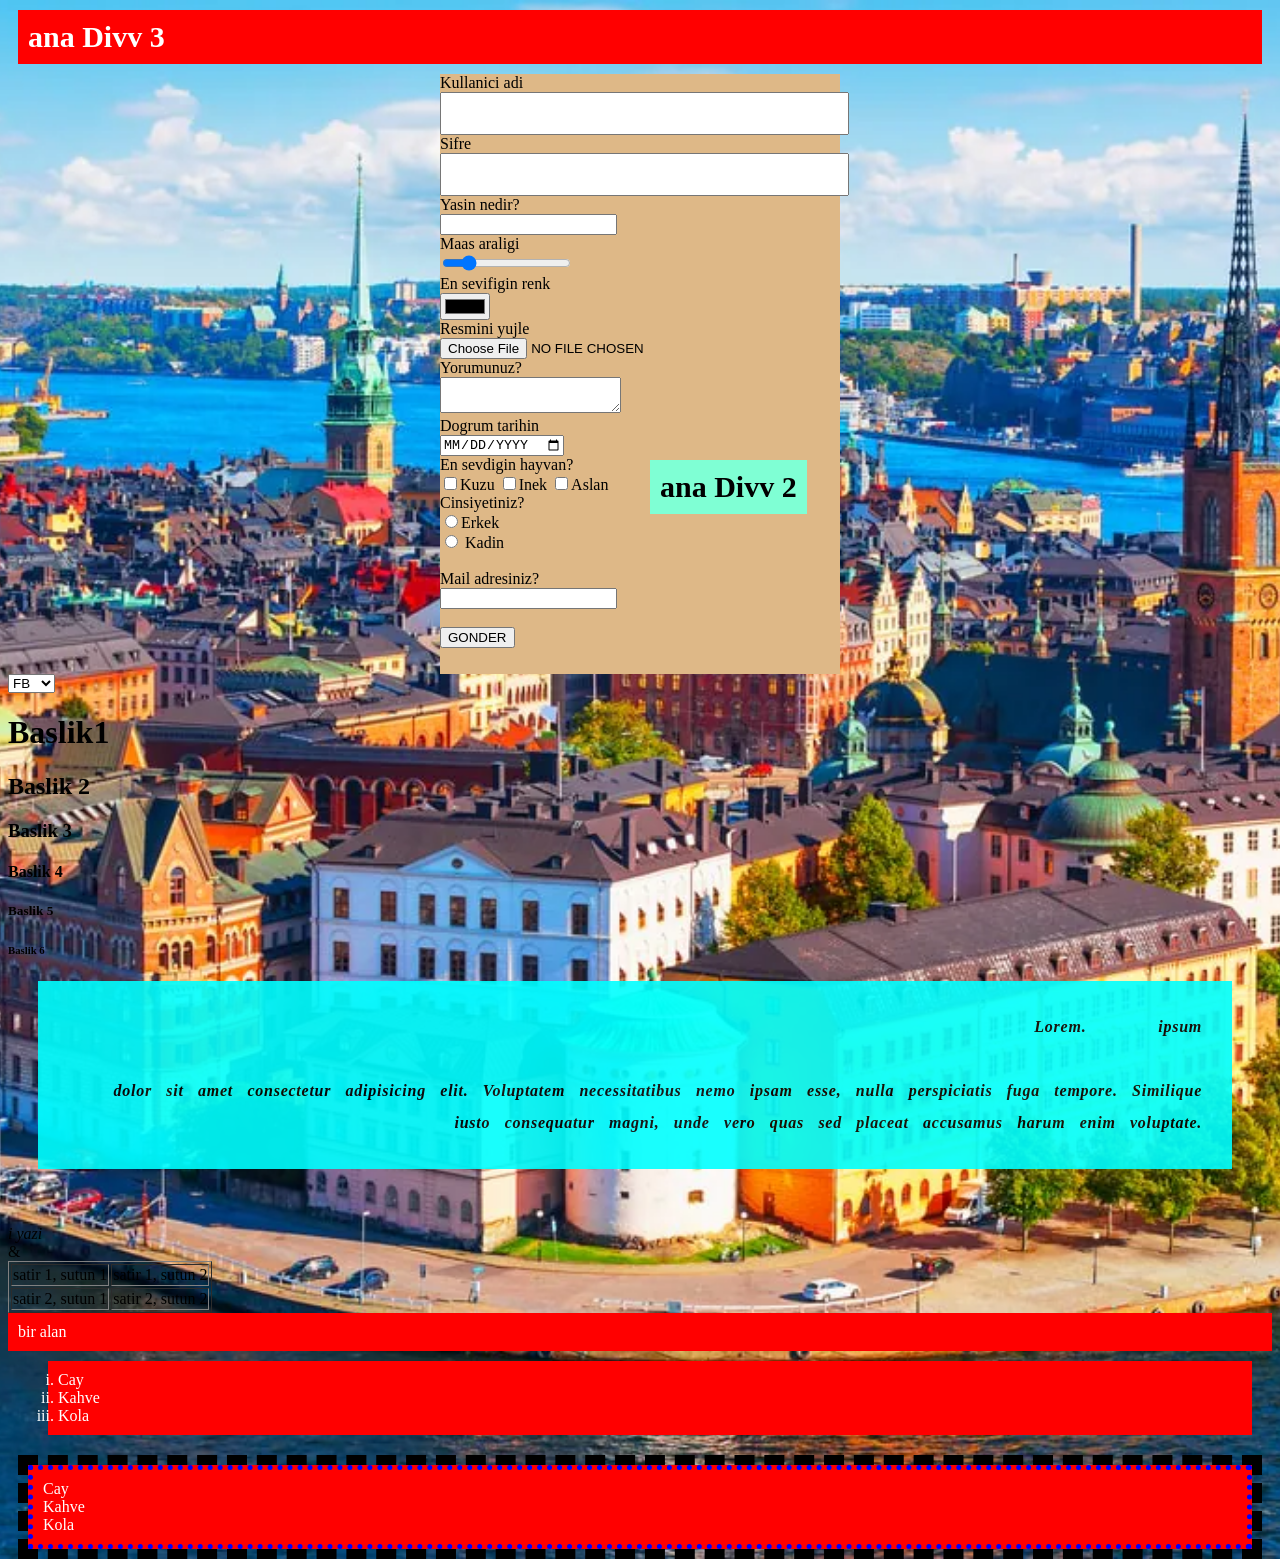
<file: 02DersHTMLveEtiketleri/index.html>
<!DOCTYPE html>
<html lang="en">

<head>
    <meta charset="UTF-8">
    <meta name="viewport" content="width=device-width, initial-scale=1.0">
    <title>Document</title>

    <link rel="stylesheet" href="stil.css">

    <style>
        /* img etiketine ozellikler verdik
        border ile etrafina cizgi cektik
        */
    </style>

</head>

<body>

    <!--bu resim gostermeyi saglar
    <img src="isvec.webp" alt="" width="300" id="resim1">
 -->

    <div id="id1">ana Divv 1</div>
     <div id="id2">ana Divv 2</div>

      <div id="id3">ana Divv 3</div>
    <form action="" style="background-color: burlywood;">
        Kullanici adi</br>
        <input type="text" class="sinif1"></br>
        Sifre </br>
        <input type="password" class="sinif1"></br>
        Yasin nedir?</br>
        <input type="number"></br>
        Maas araligi</br>
        <input type="range" min="1000" max="10000" value="2500"></br>
        En sevifigin renk</br>
        <input type="color"></br>
        Resmini yujle</br>
        <input type="file"></br>
        Yorumunuz?</br>
        <textarea name="" id=""></textarea></br>
        Dogrum tarihin</br>
        <input type="date"></br>
        En sevdigin hayvan?</br>
        <input type="checkbox">Kuzu
        <input type="checkbox">Inek
        <input type="checkbox">Aslan
        </br>

        Cinsiyetiniz?</br>
        <input type="radio" name="cins">Erkek</br>
        <input type="radio" name="cins"> Kadin</br>


        </br>Mail adresiniz?</br>
        <input type="email"></br></br>

        <input type="submit" value="Gonder">

    </form>

    <select name="" id="">
        <option value="">FB</option>
        <option value="">GS</option>
        <option value="">BJK</option>
    </select>


    <h1> Baslik1 </h1>
    <h2>Baslik 2</h2>
    <h3>Baslik 3</h3>
    <h4>Baslik 4</h4>
    <h5>Baslik 5</h5>
    <h6>Baslik 6</h6>

    <p>Lorem. &nbsp; &nbsp; ipsum </br> </br>
        dolor sit amet consectetur adipisicing elit. Voluptatem necessitatibus nemo ipsam esse, nulla perspiciatis fuga
        tempore. Similique iusto consequatur magni, unde vero quas sed placeat accusamus harum enim voluptate.</p>

    <a href="https://udemig.com/" target="_blank">Sirketimize git</a></br>

    <b>b yazi</b></br>
    <i>i yazi</i></br>
    &amp;</br>

    <table border="1">
        <tr>
            <td>satir 1, sutun 1</td>
            <td>satir 1, sutun 2</td>
        </tr>
        <tr>
            <td>satir 2, sutun 1</td>
            <td>satir 2, sutun 2</td>
        </tr>
    </table>

    <div style="background-color: red; color: white; padding: 10px;">
        bir alan
    </div>

    <ul>
        <li>Cay</li>
        <li>Kahve</li>
        <li>Kola</li>
    </ul>

    <ol>
        <li>Cay</li>
        <li>Kahve</li>
        <li>Kola</li>
    </ol>



</body>

</html>
</file>
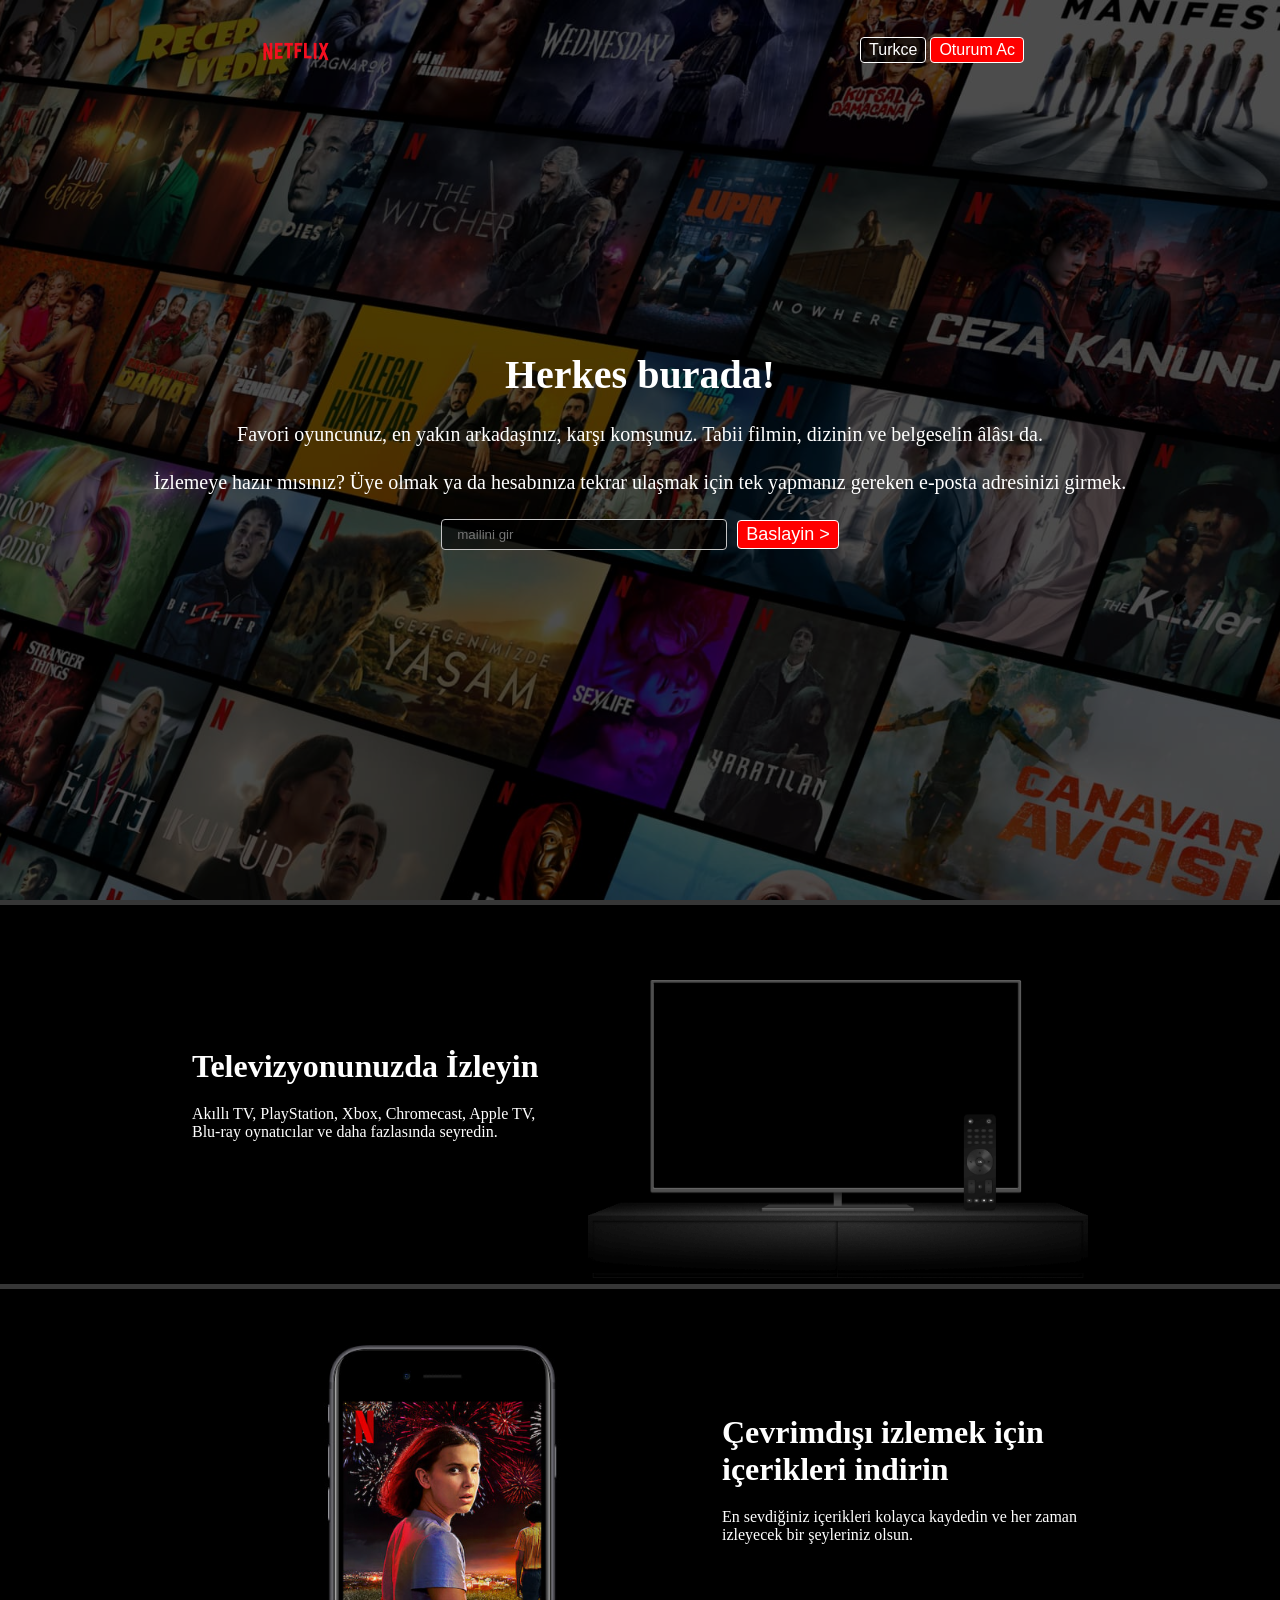
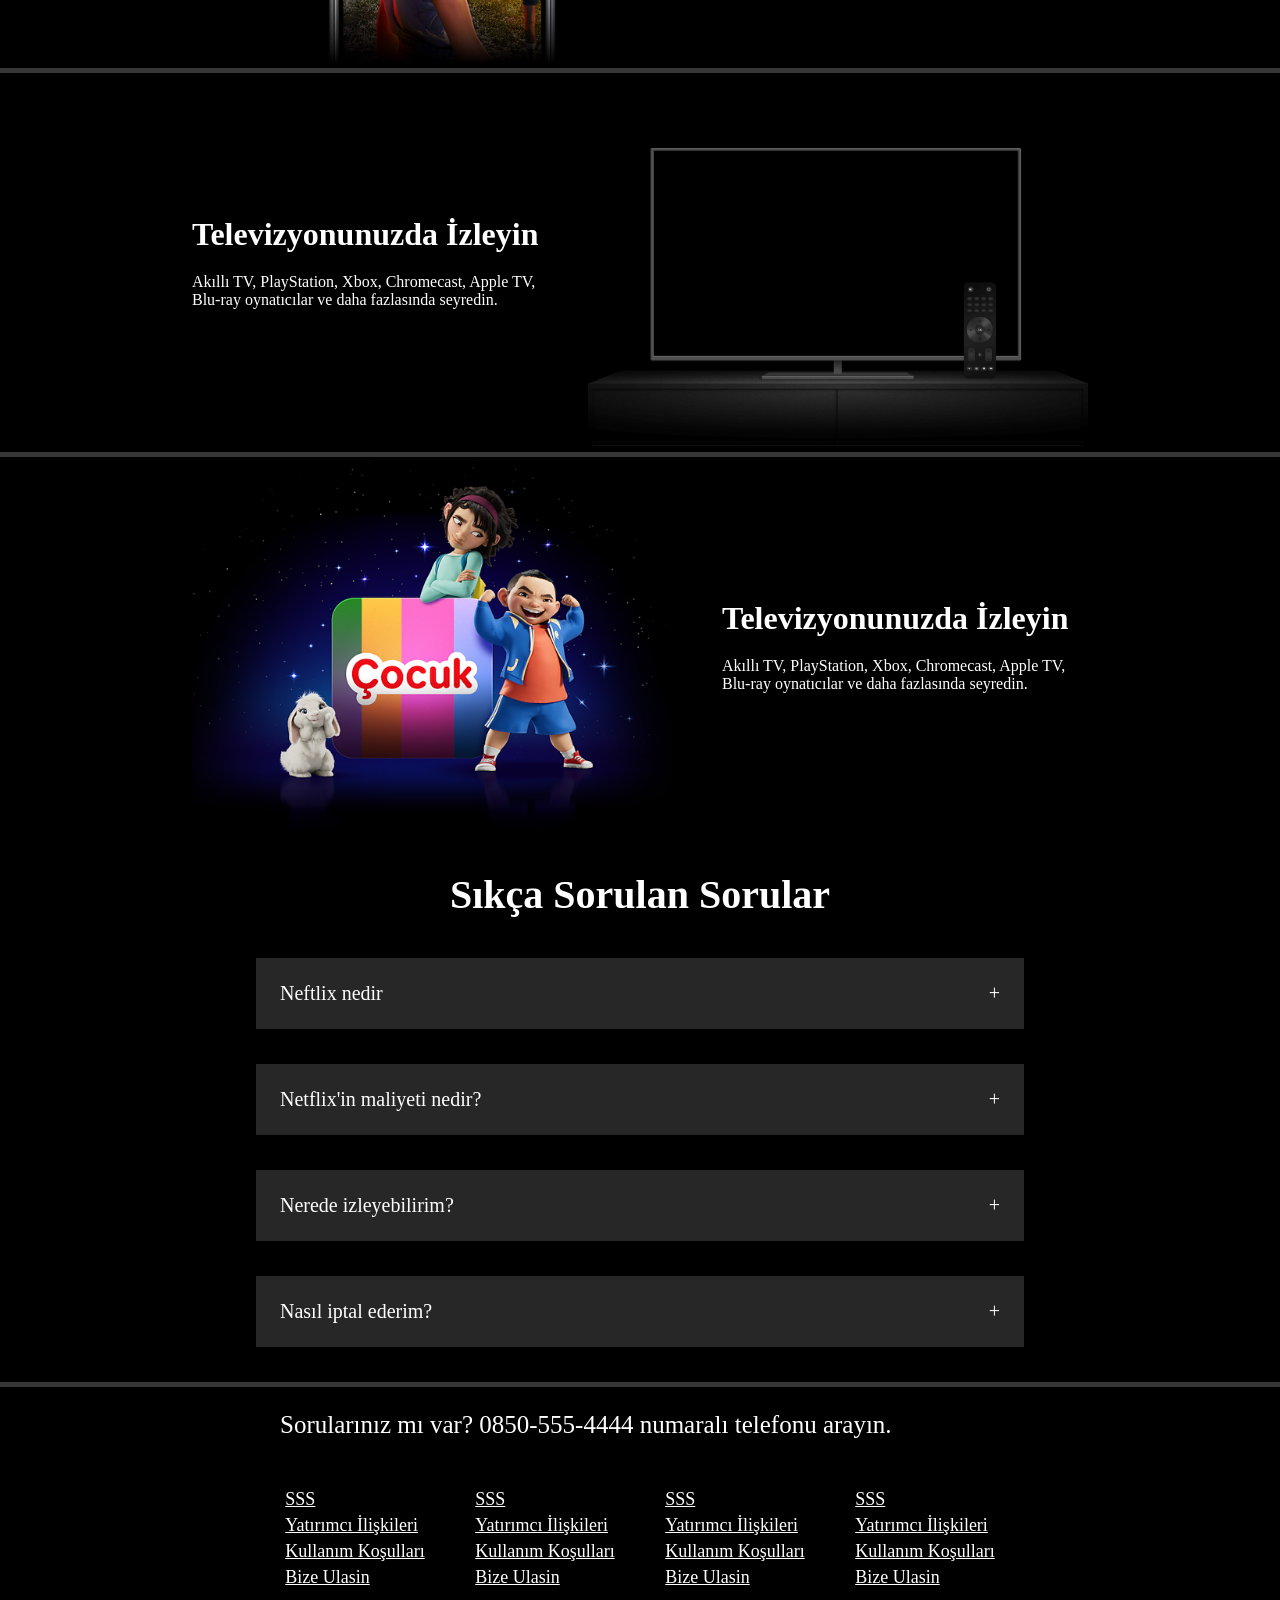
<file: 03Ders-HtmlCssPro1 Neftlix/index.html>
<!DOCTYPE html>
<html lang="en">

<head>
    <meta charset="UTF-8">
    <meta name="viewport" content="width=device-width, initial-scale=1.0">
    <title>Udemig</title>
    <link rel="stylesheet" href="style.css">
</head>

<body>

    <div class="hero">

        <div class="navbar">
            <img src="images/logo1.png" alt="" width="40">
            <div class="buttons">
                <button class="btn">Turkce</button>
                <button class="btn btn-red">Oturum Ac</button>
            </div>
        </div>

        <div class="hero-content">
            <h1>Herkes burada!</h1>
            <p>Favori oyuncunuz, en yakın arkadaşınız, karşı komşunuz. Tabii filmin, dizinin ve belgeselin âlâsı da.</p>
            <p>İzlemeye hazır mısınız? Üye olmak ya da hesabınıza tekrar ulaşmak için tek yapmanız gereken e-posta
                adresinizi girmek.</p>

            <div class="hero-buttons">
                <input type="email" placeholder="mailini gir">
                <button class="btn btn-red">Baslayin ></button>
            </div>

        </div>

        <div class="layer"></div>

    </div>

    <div class="separator"></div>

    <div class="info-area">

        <div class="info-text">
            <h1>Televizyonunuzda İzleyin</h1>
            <p>Akıllı TV, PlayStation, Xbox, Chromecast, Apple TV, Blu-ray oynatıcılar ve daha fazlasında seyredin.</p>
        </div>

        <div class="info-image">
            <img src="images/tv.png" alt="">
            <video src="images/video-tv-0819.m4v" autoplay muted loop></video>
        </div>
    </div>

    <div class="separator"></div>

    <div class="info-area">

        <div class="info-image">
            <img src="images/mobile.jpg" alt="">
        </div>

        <div class="info-text">
            <h1>Çevrimdışı izlemek için içerikleri indirin</h1>
            <p>En sevdiğiniz içerikleri kolayca kaydedin ve her zaman izleyecek bir şeyleriniz olsun.</p>
        </div>


    </div>

    <div class="separator"></div>

    <div class="info-area">

        <div class="info-text">
            <h1>Televizyonunuzda İzleyin</h1>
            <p>Akıllı TV, PlayStation, Xbox, Chromecast, Apple TV, Blu-ray oynatıcılar ve daha fazlasında seyredin.</p>
        </div>

        <div class="info-image">
            <img src="images/tv.png" alt="">
            <video src="images/video-devices.m4v" autoplay muted loop></video>
        </div>
    </div>

    <div class="separator"></div>

    <div class="info-area">

        <div class="info-image">
            <img src="images/child.png" alt="">
        </div>

        <div class="info-text">
            <h1>Televizyonunuzda İzleyin</h1>
            <p>Akıllı TV, PlayStation, Xbox, Chromecast, Apple TV, Blu-ray oynatıcılar ve daha fazlasında seyredin.</p>
        </div>


    </div>


    <div class="faq-area">
        <h2>Sıkça Sorulan Sorular</h2>

        <div class="faq-box-container">

            <div class="faq-box">
                <span>Neftlix nedir</span>
                <span>+</span>
            </div>

            <div class="faq-box">
                <span>Netflix'in maliyeti nedir?</span>
                <span>+</span>
            </div>

            <div class="faq-box">
                <span>Nerede izleyebilirim?</span>
                <span>+</span>
            </div>

            <div class="faq-box">
                <span>Nasıl iptal ederim?</span>
                <span>+</span>
            </div>

        </div>
    </div>
    <div class="separator"></div>

    <div class="footer">
        <p class="questions">
            Sorularınız mı var? 0850-555-4444 numaralı telefonu arayın.
        </p>

        <div class="footer-item-container">
            <div class="footer-item">
                <a href="">SSS</a>
                <a href="">Yatırımcı İlişkileri</a>
                <a href="">Kullanım Koşulları</a>
                <a href="">Bize Ulasin</a>
            </div>

            <div class="footer-item">
                <a href="">SSS</a>
                <a href="">Yatırımcı İlişkileri</a>
                <a href="">Kullanım Koşulları</a>
                <a href="">Bize Ulasin</a>
            </div>

            <div class="footer-item">
                <a href="">SSS</a>
                <a href="">Yatırımcı İlişkileri</a>
                <a href="">Kullanım Koşulları</a>
                <a href="">Bize Ulasin</a>
            </div>

            <div class="footer-item">
                <a href="">SSS</a>
                <a href="">Yatırımcı İlişkileri</a>
                <a href="">Kullanım Koşulları</a>
                <a href="">Bize Ulasin</a>
            </div>
        </div>

    </div>

</body>

</html>
</file>
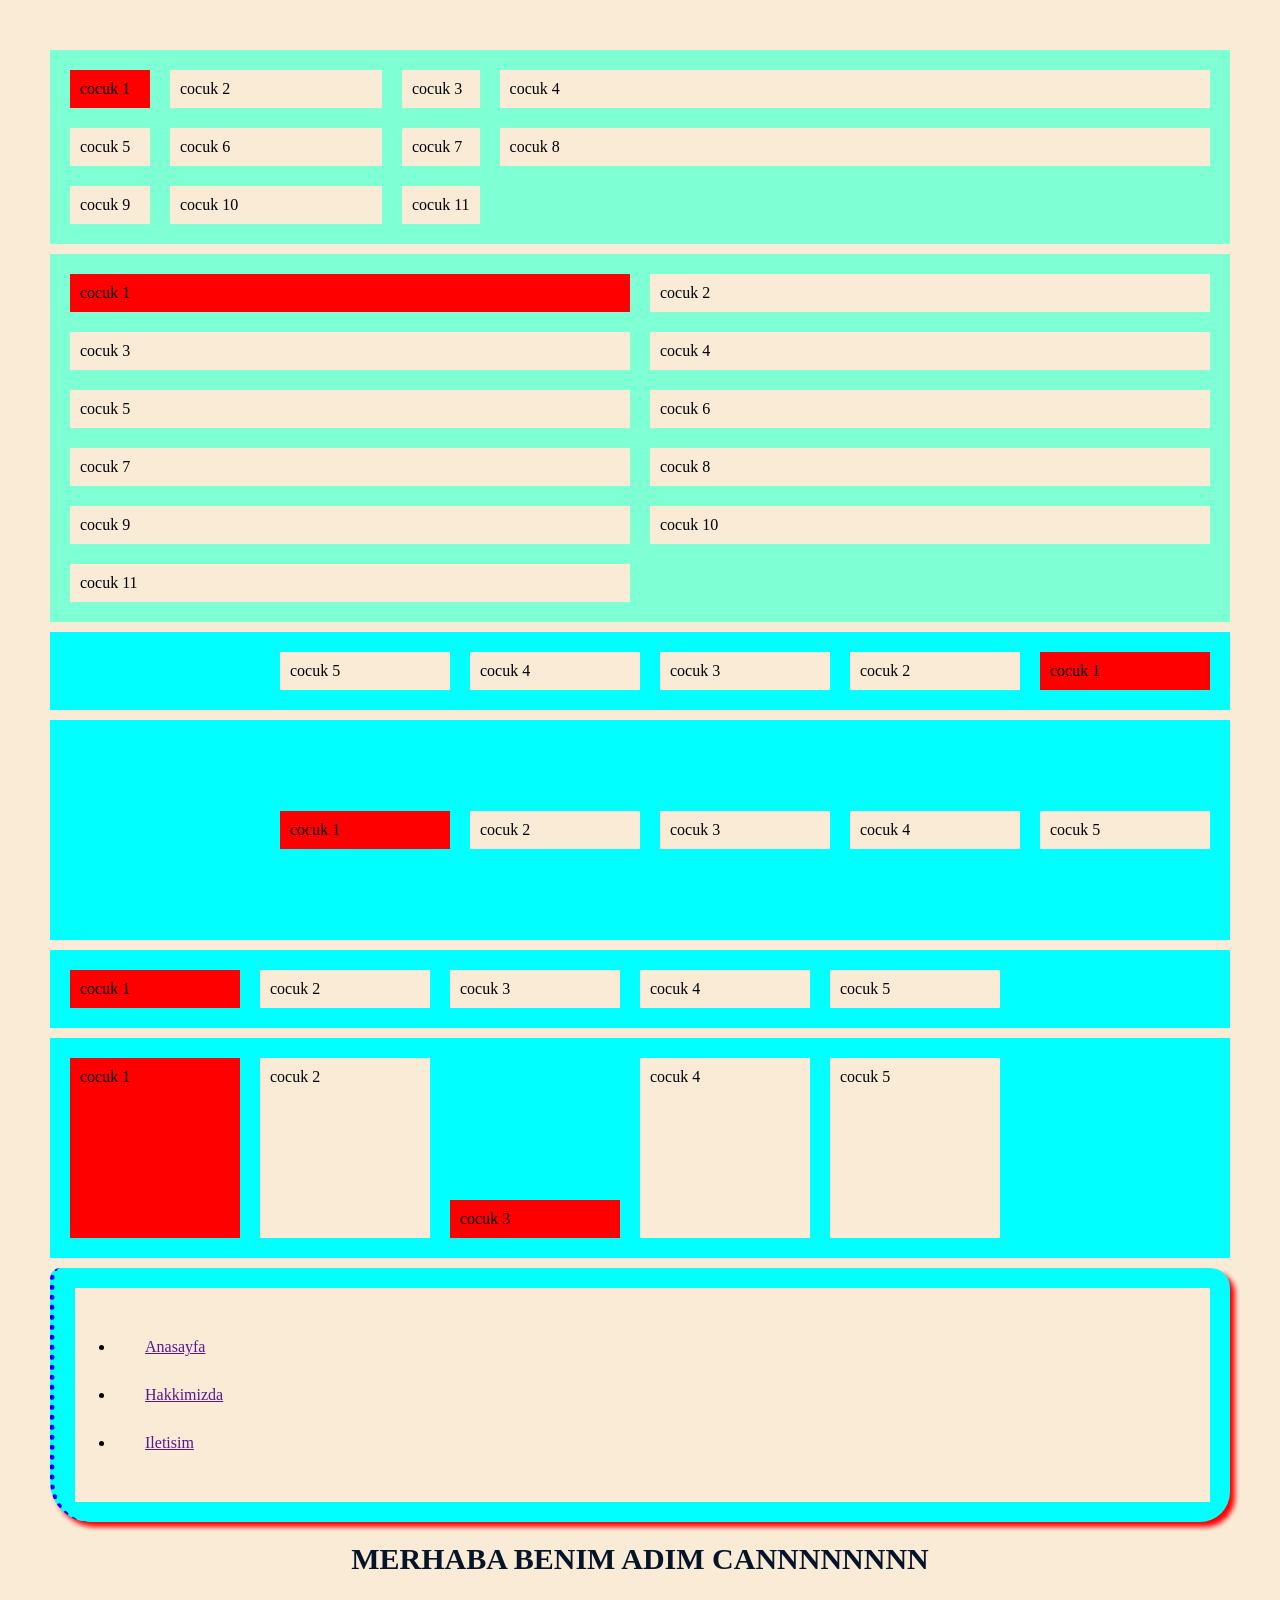
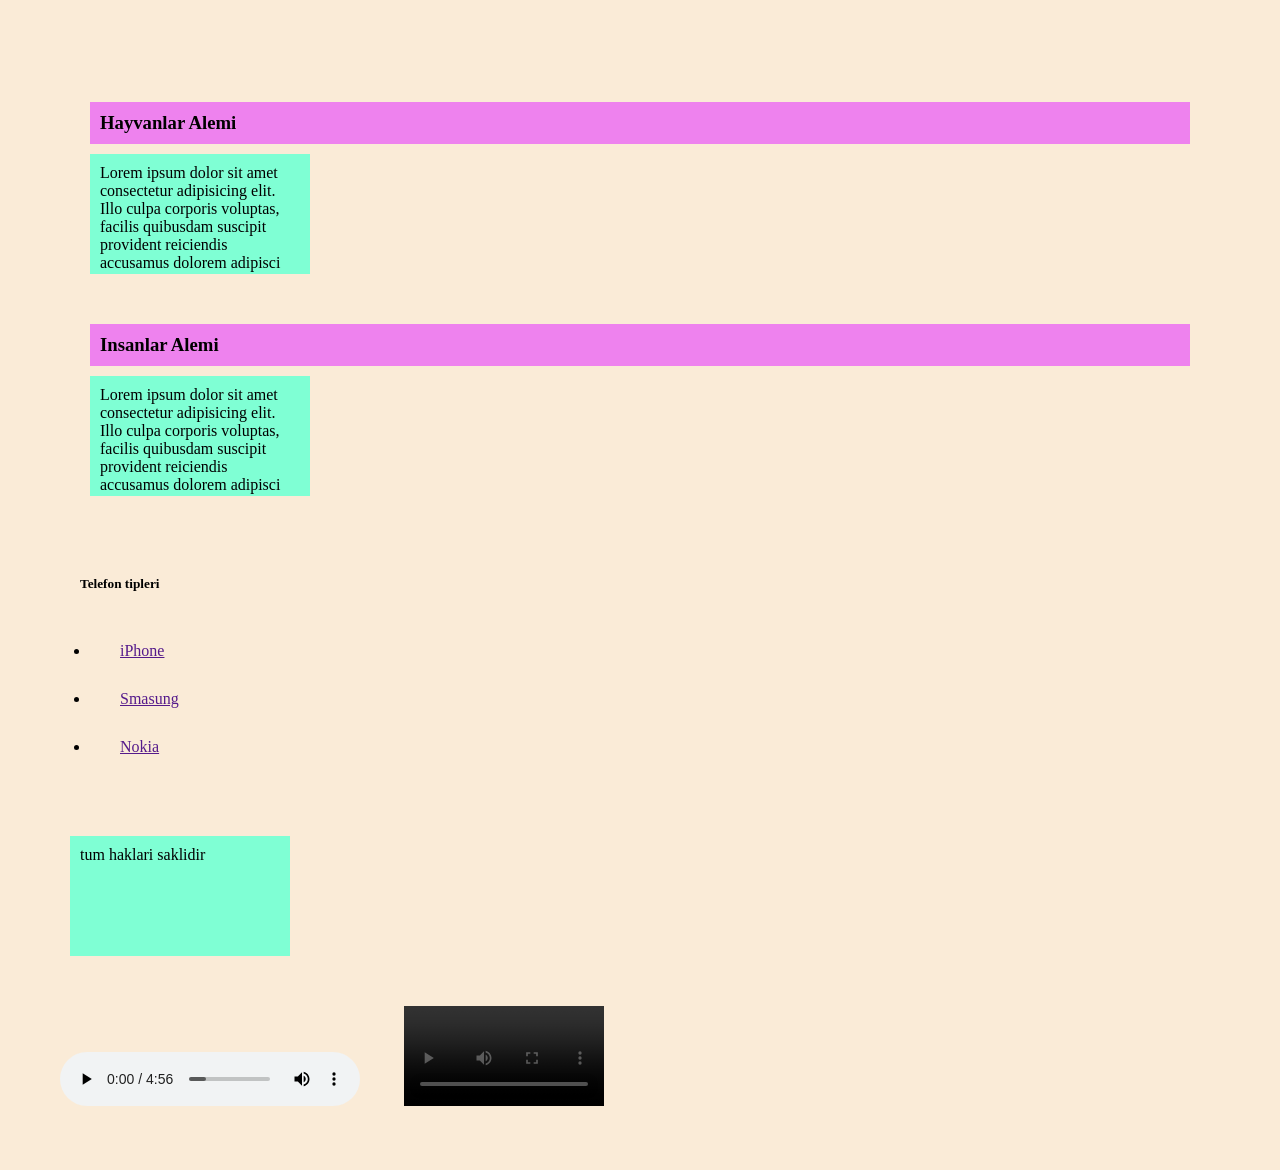
<file: 05HTML5veCSS3/index.html>
<!DOCTYPE html>
<html lang="en">
<head>
    <meta charset="UTF-8">
    <meta name="viewport" content="width=device-width, initial-scale=1.0">
    <title>Document</title>
    <link rel="stylesheet" href="style.css">
</head>
<body>

    <div class="div5">
        <div class="cocuk1">cocuk 1</div>
        <div class="cocuk1">cocuk 2</div>
        <div class="cocuk1">cocuk 3</div>
        <div class="cocuk1">cocuk 4</div>
        <div class="cocuk1">cocuk 5</div>
        <div class="cocuk1">cocuk 6</div>
        <div class="cocuk1">cocuk 7</div>
        <div class="cocuk1">cocuk 8</div>
        <div class="cocuk1">cocuk 9</div>
        <div class="cocuk1">cocuk 10</div>
        <div class="cocuk1">cocuk 11</div>
    </div>

    <div class="div6">
        <div class="cocuk1">cocuk 1</div>
        <div class="cocuk1">cocuk 2</div>
        <div class="cocuk1">cocuk 3</div>
        <div class="cocuk1">cocuk 4</div>
        <div class="cocuk1">cocuk 5</div>
        <div class="cocuk1">cocuk 6</div>
        <div class="cocuk1">cocuk 7</div>
        <div class="cocuk1">cocuk 8</div>
        <div class="cocuk1">cocuk 9</div>
        <div class="cocuk1">cocuk 10</div>
        <div class="cocuk1">cocuk 11</div>
    </div>

    <div class="div1">
        <div class="cocuk1">cocuk 1</div>
        <div class="cocuk1">cocuk 2</div>
        <div class="cocuk1">cocuk 3</div>
        <div class="cocuk1">cocuk 4</div>
        <div class="cocuk1">cocuk 5</div>
    </div>

     <div class="div2">
        <div class="cocuk1">cocuk 1</div>
        <div class="cocuk1">cocuk 2</div>
        <div class="cocuk1">cocuk 3</div>
        <div class="cocuk1">cocuk 4</div>
        <div class="cocuk1">cocuk 5</div>
    </div>

    <div class="div3">
        <div class="cocuk1 ">cocuk 1</div>
        <div class="cocuk1">cocuk 2</div>
        <div class="cocuk1 ">cocuk 3</div>
        <div class="cocuk1">cocuk 4</div>
        <div class="cocuk1">cocuk 5</div>
    </div>

    <div class="div4">
        <div class="cocuk1 ">cocuk 1</div>
        <div class="cocuk1">cocuk 2</div>
        <div class="cocuk1 cocuk2 ">cocuk 3</div>
        <div class="cocuk1">cocuk 4</div>
        <div class="cocuk1">cocuk 5</div>
    </div>

    <header>
        <nav>
            <ul>
                <li><a href="">Anasayfa</a></li>
                <li><a href="">Hakkimizda</a></li>
                <li><a href="">Iletisim</a></li>
            </ul>
        </nav>
    </header>

    <p class="sinif3">MERHABA BENIM ADIM CANNNNNNNN</p>

    <section>
        <div>
            <h3 class="sinif1">Hayvanlar Alemi</h3>
            <p class="sinif4">Lorem ipsum dolor sit amet consectetur adipisicing elit. Illo culpa corporis voluptas, facilis quibusdam suscipit provident reiciendis accusamus dolorem adipisci porro fuga, enim maiores praesentium laborum qui nulla quidem dicta?</p>
        </div>

        <div>
            <h3 class="sinif2">Insanlar Alemi</h3>
            <p class="sinif5">Lorem ipsum dolor sit amet consectetur adipisicing elit. Illo culpa corporis voluptas, facilis quibusdam suscipit provident reiciendis accusamus dolorem adipisci porro fuga, enim maiores praesentium laborum qui nulla quidem dicta?</p>
        </div>
    </section>

    <aside>
        <h5>Telefon tipleri</h5>
         <ul>
                <li><a href="">iPhone</a></li>
                <li><a href="">Smasung</a></li>
                <li><a href="">Nokia</a></li>
            </ul>
    </aside>

    <footer>
        <p>tum haklari saklidir</p>
    </footer>

    <audio src="aramam.mp3" controls></audio>

    <video src="video.mp4" width="200" controls loop ></video>
    
</body>
</html>
</file>
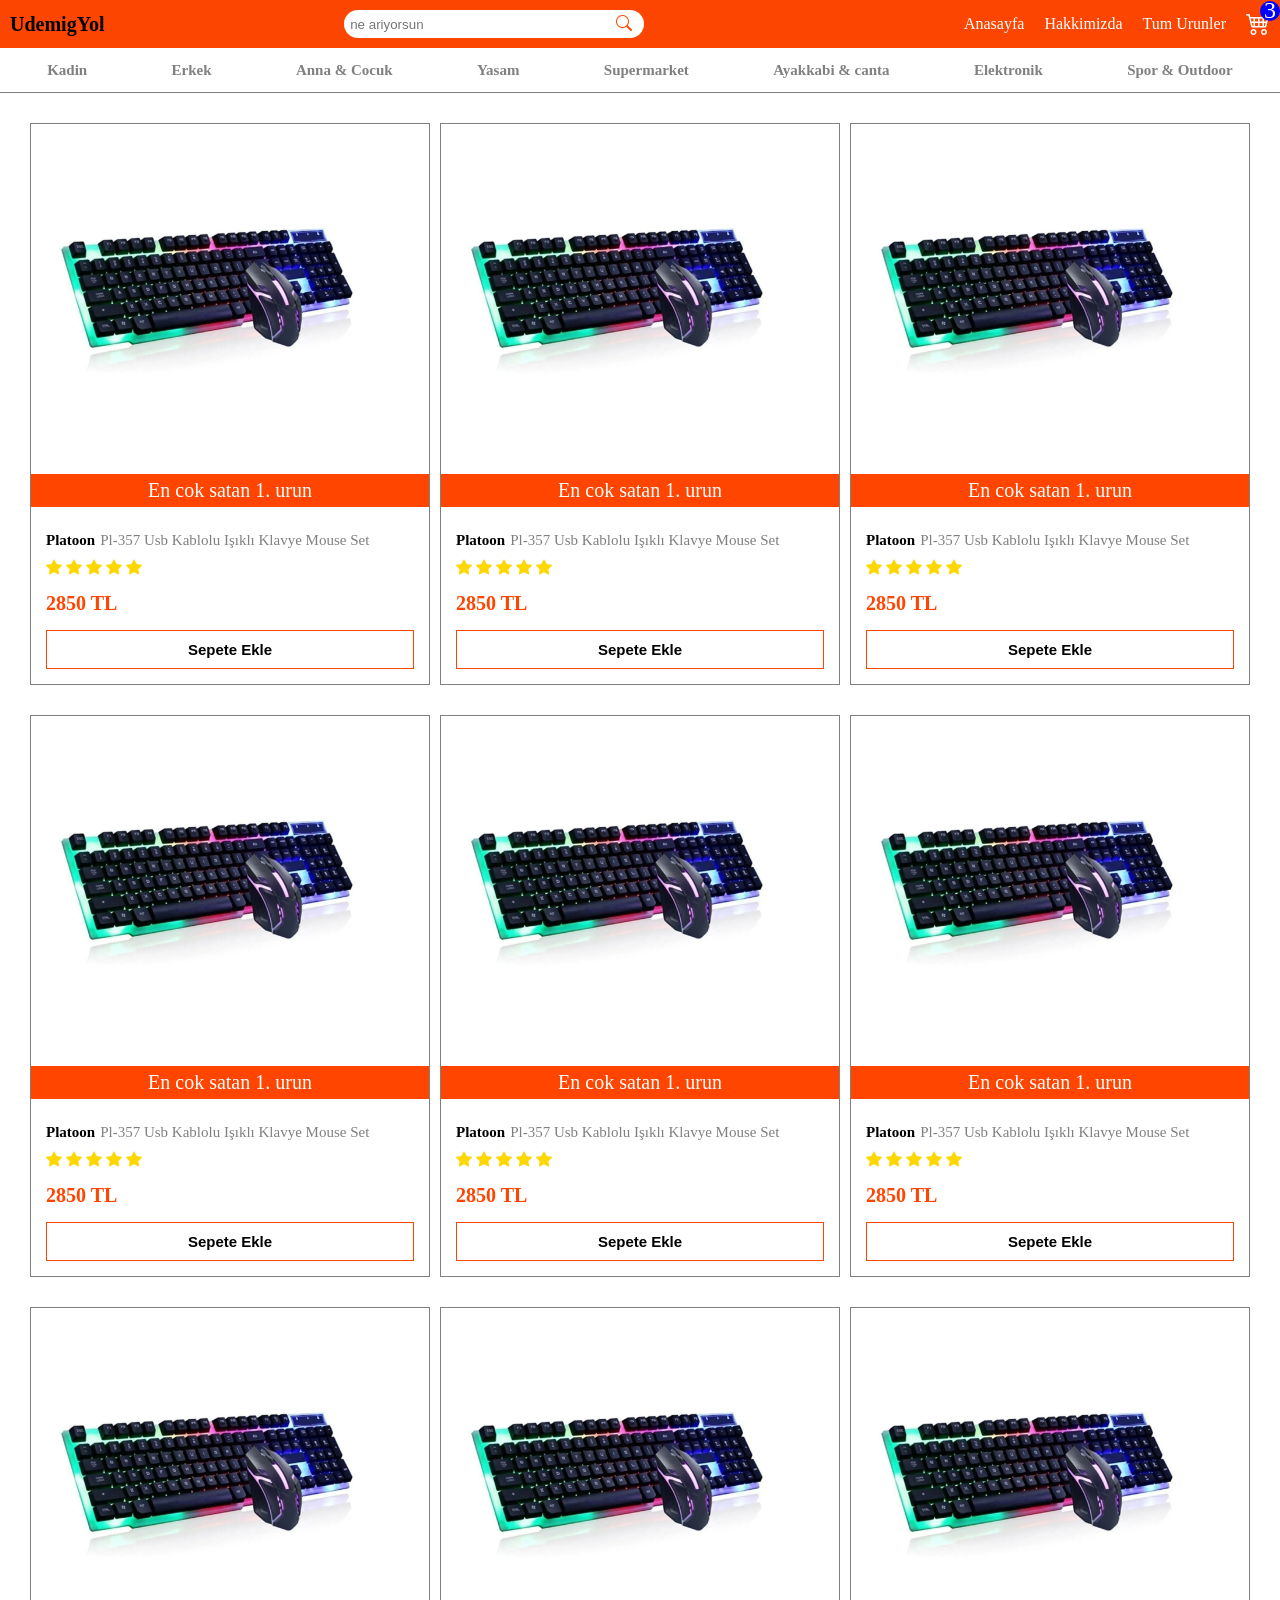
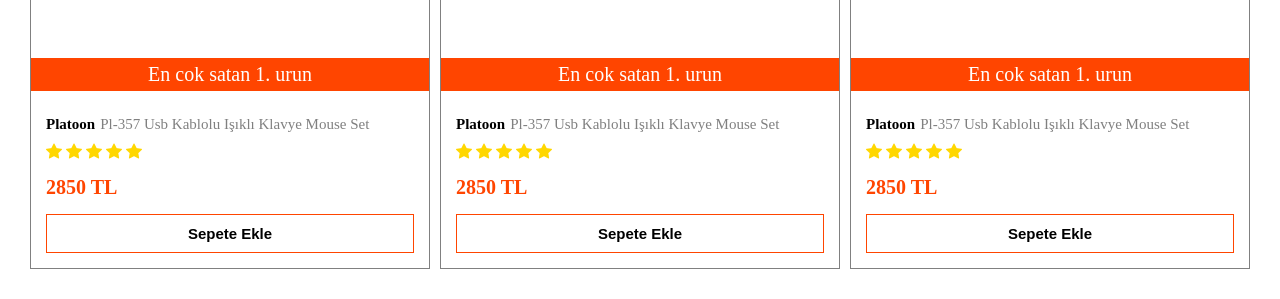
<file: 07html5css3TrendyolApp-pro2/index.html>
<!DOCTYPE html>
<html lang="en">

<head>
    <meta charset="UTF-8">
    <meta name="viewport" content="width=device-width, initial-scale=1.0">
    <title>Document</title>
    <link rel="stylesheet" href="style.css">
    <link rel="stylesheet" href="https://cdn.jsdelivr.net/npm/bootstrap-icons@1.11.3/font/bootstrap-icons.css">
</head>

<body>

    <header>
        <h1 class="logo">UdemigYol</h1>

        <form action="">
            <input type="text" placeholder="ne ariyorsun">
            <i class="bi bi-search"></i>
        </form>

        <nav>
            <li><a href="">Anasayfa</a></li>
            <li><a href="">Hakkimizda</a></li>
            <li><a href="">Tum Urunler</a></li>
            <li class="basket">
                <a href="">
                    <span class="basket-count">3</span><i class="bi bi-cart4"></i>
                </a>
            </li>
        </nav>
    </header>

    <section class="categories">
        <li><a href="">Kadin</a></li>
        <li><a href="">Erkek</a></li>
        <li><a href="">Anna & Cocuk</a></li>
        <li><a href="">Yasam</a></li>
        <li><a href="">Supermarket</a></li>
        <li><a href="">Ayakkabi & canta</a></li>
        <li><a href="">Elektronik</a></li>
        <li><a href="">Spor & Outdoor</a></li>
    </section>

    <section class="products">

        <div class="product-card">
            <div class="product-image">
                <img src="images/product-image.webp" alt="" width="400">
            </div>
            <div class="product-banner">En cok satan 1. urun</div>
            <div class="product-content">
                <div class="product-title">
                    <span>Platoon</span>Pl-357 Usb Kablolu Işıklı Klavye Mouse Set
                </div>
                <div class="product-stars">
                    <i class="bi bi-star-fill"></i>
                    <i class="bi bi-star-fill"></i>
                    <i class="bi bi-star-fill"></i>
                    <i class="bi bi-star-fill"></i>
                    <i class="bi bi-star-fill"></i>
                </div>
                <h2 class="product-price">2850 TL</h2>
                <button class="add-to-cart">Sepete Ekle</button>
            </div>
        </div>

        <div class="product-card">
            <div class="product-image">
                <img src="images/product-image.webp" alt="" width="400">
            </div>
            <div class="product-banner">En cok satan 1. urun</div>
            <div class="product-content">
                <div class="product-title">
                    <span>Platoon</span>Pl-357 Usb Kablolu Işıklı Klavye Mouse Set
                </div>
                <div class="product-stars">
                    <i class="bi bi-star-fill"></i>
                    <i class="bi bi-star-fill"></i>
                    <i class="bi bi-star-fill"></i>
                    <i class="bi bi-star-fill"></i>
                    <i class="bi bi-star-fill"></i>
                </div>
                <h2 class="product-price">2850 TL</h2>
                <button class="add-to-cart">Sepete Ekle</button>
            </div>
        </div>

        <div class="product-card">
            <div class="product-image">
                <img src="images/product-image.webp" alt="" width="400">
            </div>
            <div class="product-banner">En cok satan 1. urun</div>
            <div class="product-content">
                <div class="product-title">
                    <span>Platoon</span>Pl-357 Usb Kablolu Işıklı Klavye Mouse Set
                </div>
                <div class="product-stars">
                    <i class="bi bi-star-fill"></i>
                    <i class="bi bi-star-fill"></i>
                    <i class="bi bi-star-fill"></i>
                    <i class="bi bi-star-fill"></i>
                    <i class="bi bi-star-fill"></i>
                </div>
                <h2 class="product-price">2850 TL</h2>
                <button class="add-to-cart">Sepete Ekle</button>
            </div>
        </div>

        <div class="product-card">
            <div class="product-image">
                <img src="images/product-image.webp" alt="" width="400">
            </div>
            <div class="product-banner">En cok satan 1. urun</div>
            <div class="product-content">
                <div class="product-title">
                    <span>Platoon</span>Pl-357 Usb Kablolu Işıklı Klavye Mouse Set
                </div>
                <div class="product-stars">
                    <i class="bi bi-star-fill"></i>
                    <i class="bi bi-star-fill"></i>
                    <i class="bi bi-star-fill"></i>
                    <i class="bi bi-star-fill"></i>
                    <i class="bi bi-star-fill"></i>
                </div>
                <h2 class="product-price">2850 TL</h2>
                <button class="add-to-cart">Sepete Ekle</button>
            </div>
        </div>

        <div class="product-card">
            <div class="product-image">
                <img src="images/product-image.webp" alt="" width="400">
            </div>
            <div class="product-banner">En cok satan 1. urun</div>
            <div class="product-content">
                <div class="product-title">
                    <span>Platoon</span>Pl-357 Usb Kablolu Işıklı Klavye Mouse Set
                </div>
                <div class="product-stars">
                    <i class="bi bi-star-fill"></i>
                    <i class="bi bi-star-fill"></i>
                    <i class="bi bi-star-fill"></i>
                    <i class="bi bi-star-fill"></i>
                    <i class="bi bi-star-fill"></i>
                </div>
                <h2 class="product-price">2850 TL</h2>
                <button class="add-to-cart">Sepete Ekle</button>
            </div>
        </div>

        <div class="product-card">
            <div class="product-image">
                <img src="images/product-image.webp" alt="" width="400">
            </div>
            <div class="product-banner">En cok satan 1. urun</div>
            <div class="product-content">
                <div class="product-title">
                    <span>Platoon</span>Pl-357 Usb Kablolu Işıklı Klavye Mouse Set
                </div>
                <div class="product-stars">
                    <i class="bi bi-star-fill"></i>
                    <i class="bi bi-star-fill"></i>
                    <i class="bi bi-star-fill"></i>
                    <i class="bi bi-star-fill"></i>
                    <i class="bi bi-star-fill"></i>
                </div>
                <h2 class="product-price">2850 TL</h2>
                <button class="add-to-cart">Sepete Ekle</button>
            </div>
        </div>

        <div class="product-card">
            <div class="product-image">
                <img src="images/product-image.webp" alt="" width="400">
            </div>
            <div class="product-banner">En cok satan 1. urun</div>
            <div class="product-content">
                <div class="product-title">
                    <span>Platoon</span>Pl-357 Usb Kablolu Işıklı Klavye Mouse Set
                </div>
                <div class="product-stars">
                    <i class="bi bi-star-fill"></i>
                    <i class="bi bi-star-fill"></i>
                    <i class="bi bi-star-fill"></i>
                    <i class="bi bi-star-fill"></i>
                    <i class="bi bi-star-fill"></i>
                </div>
                <h2 class="product-price">2850 TL</h2>
                <button class="add-to-cart">Sepete Ekle</button>
            </div>
        </div>

        <div class="product-card">
            <div class="product-image">
                <img src="images/product-image.webp" alt="" width="400">
            </div>
            <div class="product-banner">En cok satan 1. urun</div>
            <div class="product-content">
                <div class="product-title">
                    <span>Platoon</span>Pl-357 Usb Kablolu Işıklı Klavye Mouse Set
                </div>
                <div class="product-stars">
                    <i class="bi bi-star-fill"></i>
                    <i class="bi bi-star-fill"></i>
                    <i class="bi bi-star-fill"></i>
                    <i class="bi bi-star-fill"></i>
                    <i class="bi bi-star-fill"></i>
                </div>
                <h2 class="product-price">2850 TL</h2>
                <button class="add-to-cart">Sepete Ekle</button>
            </div>
        </div>

        <div class="product-card">
            <div class="product-image">
                <img src="images/product-image.webp" alt="" width="400">
            </div>
            <div class="product-banner">En cok satan 1. urun</div>
            <div class="product-content">
                <div class="product-title">
                    <span>Platoon</span>Pl-357 Usb Kablolu Işıklı Klavye Mouse Set
                </div>
                <div class="product-stars">
                    <i class="bi bi-star-fill"></i>
                    <i class="bi bi-star-fill"></i>
                    <i class="bi bi-star-fill"></i>
                    <i class="bi bi-star-fill"></i>
                    <i class="bi bi-star-fill"></i>
                </div>
                <h2 class="product-price">2850 TL</h2>
                <button class="add-to-cart">Sepete Ekle</button>
            </div>
        </div>

        


    </section>

</body>

</html>
</file>
<file: 02DersHTMLveEtiketleri/stil.css>
body {
    background-color: antiquewhite;
    background-image: url("isvec.webp");
    background-position: center;
    background-size: cover;
    background-repeat: no-repeat;
}

#resim1 {
    border-radius: 10px;
    border: 2px red solid;
}

.sinif1 {
    color: red;
    font-size: 2em;
}

a {
    text-decoration: none;
    background-color: azure;
    display: none;
}

a:hover {
    background-color: red;
    color: white;
}

input {
    text-transform: uppercase;
}

p {
    background-color: aqua;
    text-indent: 50pt;
    line-height: 200%;
    letter-spacing: 0.2mm;
    word-spacing: 0.1in;
    font-style: italic;
    font-weight: bold;
    margin-top: 10px;
    margin-bottom: 20px;
    margin-left: 30px;
    margin-right: 40px;
    padding: 30px;

    text-align: right;
    opacity: .9;
}

ul,
ol {
    background-color: red;
    color: white;
    padding: 10px;
}

ul {
    list-style-type: lower-roman;
    margin: 10px 20px 30px 40px;

}

ol {
    list-style-type: none;
    border: dotted 5px blue;
    outline: 10px black dashed;
    margin: 10px 20px;
}

form {
    width: 400px;
    min-height: 600px;
    margin: auto;
}

b {
    visibility: hidden;
}

#id1, #id2, #id3{
     padding: 10px;
    margin: 10px;
    font-weight: bold;
    font-size: 30px;
}

#id1 {
    background-color: yellow;
    color: red;
   
    position: fixed;
    left: 10px;
    right: 10px;
    top: 10px;

    z-index: 10;
    visibility: hidden;
}

#id2 {
    background-color: aquamarine;
    position: absolute;

    top: 50%;
    left: 50%;
    z-index: 10;

}

#id3{
    background-color: red;
    color: white;
    position: sticky;
    top: 0;
}

@media (max-width:700px){
    input{
        font-size: 25px;
        background-color: blue;
        color: red;
    }
    #id3{
        background-color: yellow;
        font-size: 15px;
        color: red;
    }
    input[type="password"]{
        border-radius: 20px;
    }
}
</file>
<file: 03Ders-HtmlCssPro1 Neftlix/style.css>
*{
    margin: 0;
    padding: 0;
    box-sizing: border-box;
}

body{
    background-color: black;
    color: white;
}

.navbar{
    display: flex;
    align-items: center;
    justify-content: space-between;
    width: 60vw;
    height: 100px;
    margin: auto;
    position: relative;
    
    z-index: 5;
}

.navbar img{
    width: 80px;
}

.btn{
    padding: 3px 8px;
    background-color: rgba(0,0,0,0.6);
    color: white;
    border: 1px solid white;
    font-size: 16px;
    cursor: pointer;
    border-radius: 4px;
    transition: all .4s;
}

.btn:hover{
    background-color: red;
}

.btn-red{
    background-color: red;
}

.hero{
    height: 100vh;
    background-image: url("images/banner.jpg");
    background-position: center center;
    background-size: cover;

    position: relative;
}

.hero-content{
    position: relative;
    z-index: 5;

    height: calc(100% - 200px);
    display: flex;
    flex-direction: column;
    gap: 25px;
    align-items: center;
    justify-content: center;
    text-align: center;
    padding: 0 5%;
}

.hero-content h1{
    font-size: 40px;
}

.hero-content p {
    font-size: 20px;
    font-weight: 500;
}

.hero-buttons{
    display: flex;
    align-items: center;
    gap: 10px;
    justify-content: center;
}

.hero-buttons input{
    padding: 7px 100px 7px 15px;
    background-color: rgba(0,0,0,0.6);
    border: 1px solid rgb(197, 197, 197);
    border-radius: 4px;
    color: white;
}

.hero-buttons button{
    font-size: 18px;
}

.layer{
    background-color: black;
    position: absolute;

    left: 0;
    right: 0;
    top: 0;
    bottom: 0;

    opacity: 0.6;
}

.separator{
    width: 100%;
    height: 0;
    border-bottom: 5px solid rgb(54, 54, 54 );
}

.info-area {
    display: flex;
    align-items: center;
    gap: 30px;
    justify-content: center;

    max-width: 70vw;
    margin: auto;
}

.info-area .info-text{
    display: flex;
    flex-direction: column;
    gap: 20px;
}

.info-area .info-image{
    position: relative;
}

.info-area .info-image img{
    width: 500px;
}

.info-area .info-image video{
    position: absolute;
    top: 50px;
    left: 20px;
    z-index: -1;
}

.faq-area{
    padding: 35px;
    text-align: center;
}

.faq-area h2{
    font-size: 40px;
    font-weight: 600;
}

.faq-box-container{
    display: flex;
    flex-direction: column;
    gap: 35px;
    margin-top: 40px;
}

.faq-box{
    background-color: #272727;
    font-size: 20px;
    display: flex;
    justify-content: space-between;
    width: 60vw;
    margin: auto;
    padding: 24px;
    cursor: pointer;
    transition: all .3s;
}

.faq-box:hover{
    background-color: #202020;
}

.footer{
    max-width: 60vw;
    margin: auto;
    padding: 24px;
}

.footer .questions{
    font-size: 25px;
    margin-bottom: 50px;
}

.footer-item-container{
    display: flex;
    gap: 40px;
    flex-wrap: wrap;
    padding-bottom: 50px;
}

.footer-item{
    display: flex;
    flex-direction: column;
    margin: auto;
    gap: 5px;
}

.footer-item a{
    color: white;
    font-size: 18px;
    transition: .2s all;
}

.footer-item a:hover{
    color: red;
}

@media (max-width: 768px){
    .info-area{
        flex-direction: column;
        text-align: center;
        padding: 20px;
    }

    .btn{
        font-size: 12px;
    }

    .navbar{
        width: 90vw;
    }

    .hero-buttons{
        display: flex;
        flex-direction: column;
    }

    .hero-content h1{
        font-size: 20px;
    }

    .hero-content p{
        font-size: 12px;
    }

    .info-image img{
        width: 300px !important;
    }

    .info-image video{
        width: 250px;
    }

    .info-area h1{
        font-size: 24px;
    }

    .info-area p{
        font-size: 14px;
    }
    .faq-area h2{
        font-size: 24px;
    }
    .faq-box{
        font-size: 12px;
        padding: 10px;
    }

}
</file>
<file: 05HTML5veCSS3/style.css>
* {
    padding: 10px;
    margin: 10px;
    background-color: antiquewhite;
    transition: all .3s;
}

header,
section {}

body {
    background: url("https://unsplash.it/1499/1000");
    /*background-blend-mode: multiply;*/
}

header {
    background-color: aqua;
    border-radius: 10px 20px 30px 40px;
    box-shadow: 5px 5px 5px red;
    border-left: 5px dotted blue;
}

header:hover {
    opacity: 0.5;
}

p {
    background-color: aquamarine;
    width: 200px;
    height: 100px;
    overflow: auto;
}

.sinif1,
.sinif2 {
    background-color: violet;
}

.sinif1:hover {
    transform: translate(-50px, 10px);
}


.sinif2:hover {
    transform: scale(-1.2) rotate(90deg);
}

.sinif3 {
    text-align: center;
    background-color: transparent;
    font-size: 30px;
    font-weight: bold;
    width: auto;
    mix-blend-mode: exclusion;
    color: white;
}

.sinif4:hover {
    animation: anim1 3s 2;
}

@keyframes anim1 {
    from {
        background-color: red;
        color: white;
        font-size: 20px;
        width: 200px;
    }

    to {
        background-color: white;
        color: red;
        font-size: 30px;
        width: 300px;
    }
}

.sinif5:hover {
    animation-name: anim2;
    animation-duration: 10s;
    animation-delay: 1s;
    animation-iteration-count: infinite;
    animation-fill-mode: both;
    animation-timing-function: ease-in-out;
}

@keyframes anim2 {
    10% {
        background-color: red;
    }

    20% {
        background-color: green;
    }

    30% {
        background-color: blue;
    }

    40% {
        background-color: antiquewhite;
    }
}

.div1,
.div2,
.div3,
.div4 {
    background-color: aqua;
    display: flex;
}

.div1 {

    flex-direction: row-reverse;
}

.div1:hover {
    filter: blur(5px);
}

.div2 {

    justify-content: flex-end;
    height: 200px;
    align-items: center;
}

.div3 {
    flex-wrap: wrap;
}

.cocuk1 {
    width: 150px;
}

.div4 {
    height: 200px;

}

.cocuk1:nth-child(1) {
    background-color: red;
}

.cocuk2 {
    background-color: red;
    align-self: flex-end;

}

.div5 .cocuk1, .div6 .cocuk1 {
    width: auto;
}

.div5,
.div6 {
    background-color: aquamarine;
    display: grid;
}

.div5 {

    grid-template-columns: 100px 20% auto 1fr;
}

.div6 {
    grid-template-columns: repeat(2, 1fr);
}
</file>
<file: 07html5css3TrendyolApp-pro2/style.css>
* {
    margin: 0;
    padding: 0;
    box-sizing: border-box;
    list-style-type: none;
    text-decoration: none;
    border: none;
    outline: none;
}

header {
    background-color: #fb4500;
    display: flex;
    align-items: center;
    justify-content: space-between;
    padding: 10px;
    gap: 10px;

}

header .logo {
    font-size: 20px;
    white-space: nowrap;
}

header form {

    width: 380px;
    height: 28px;
}

header form input {
    padding: 6px;
    width: 300px;
    height: 100%;
    border-radius: 30px;
}

header form i {
    margin-left: -32px;
    cursor: pointer;
    color: orangered;
}

header nav{
    display: flex;
    align-items: center;
    gap: 20px;
}

header nav .basket{
    border: none;
    position: relative;
}

header nav .basket a .basket-count{
    background-color: blue;
    width: 20px;
    height: 20px;
    border-radius: 50%;
    display: flex;
    align-items: center;
    justify-content: center;
    position: absolute;
    top: -10px;
    right: -10px;
}


header nav .basket a{
    font-size: 24px;
}


header nav li a{
    color: white;
}

.categories{
    display: flex;
    justify-content: space-around;
    flex-wrap: wrap;
    padding: 5px;
    border-bottom: 1px solid gray;
}

.categories li{
    padding: 3px;
    margin: 5px 0;
}

.categories li a{
    color: gray;
    font-weight: bold;
    font-size: 15px;
    padding-bottom: 5px;
}

.categories li a:hover{
    border-bottom: 2px solid orangered;
}


.products{
    padding: 20px 30px;
    display: grid;
    grid-template-columns: repeat(auto-fit,minmax(350px, 1fr));
    gap: 10px;
}
.products .product-card{
    border: 1px solid gray;
    height: auto;
    overflow: hidden;
    cursor: pointer;
    margin: 10px 0;
}

.products .product-card .product-banner{
    background-color: orangered;
    color: white;
    text-align: center;
    padding: 5px;
    font-size: 20px;
}

.products .product-card  .product-content{
    padding: 15px;
}

.products .product-card  .product-content .product-title{
    font-size: 15px;
    color: gray;
    display: flex;
    gap: 5px;
    margin: 10px 0;
}

.products .product-card  .product-content .product-title span{
    font-weight: bold;
    color: black;
}


.products .product-card .product-image{
    height: 350px;
    width: 350px;
}


.products .product-card .product-image img{
    width: 100%;
    height: 100%;
    object-fit: cover;
}

.products .product-card  .product-content .product-stars i{
    color: gold;
}

.products .product-card  .product-content .product-price{
    color: orangered;
    font-weight: bold;
    margin: 15px 0;
    font-size: 20px;
}

.products .product-card  .product-content .add-to-cart{
    border: 1px solid orangered;
    width: 100%;
    text-align: center;
    padding: 10px;
    background-color: white;
    font-weight: bold;
    font-size: 15px;
    cursor: pointer;
    transition: all .3s ease;
}

.products .product-card  .product-content .add-to-cart:hover{
    background-color: orangered;
    color: white;
}

@media (max-width: 768px){
    nav li{
        display: none;
    }
    header form{
        margin-left: auto;
    }
}
</file>
